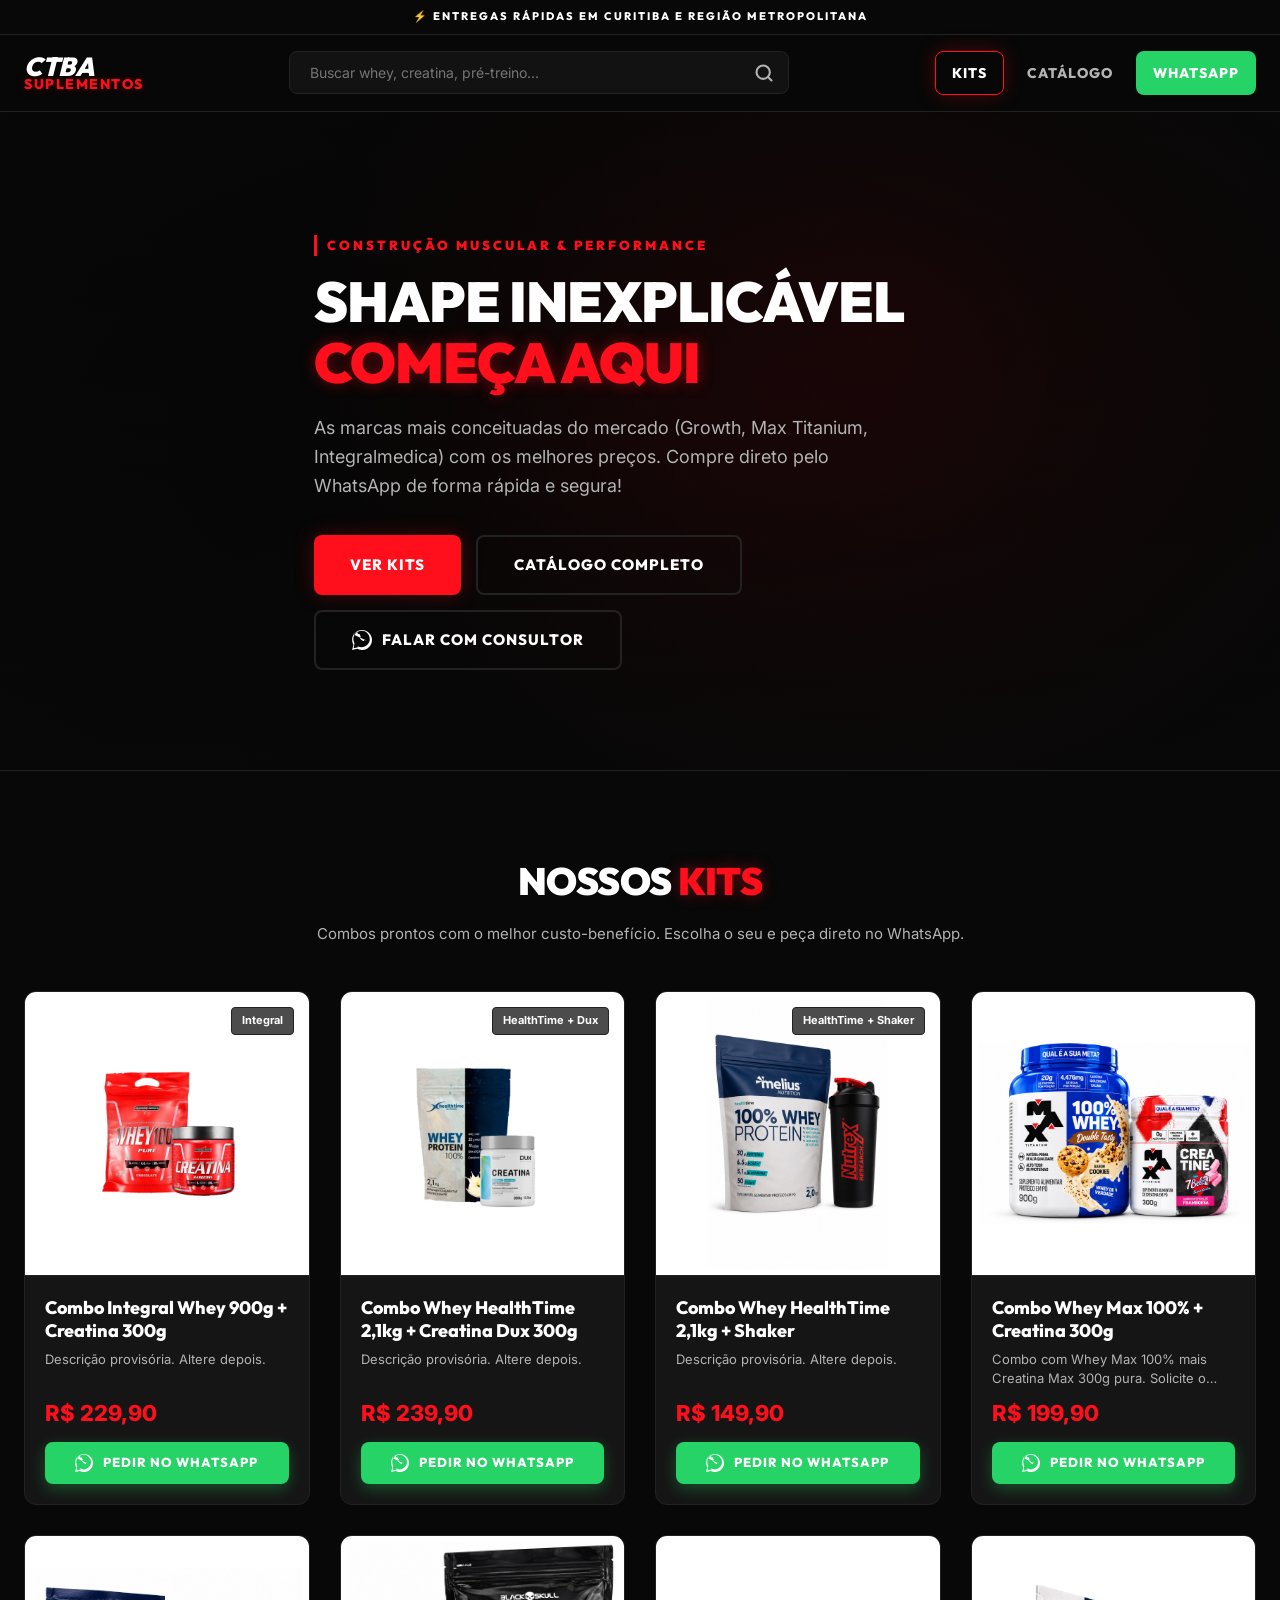
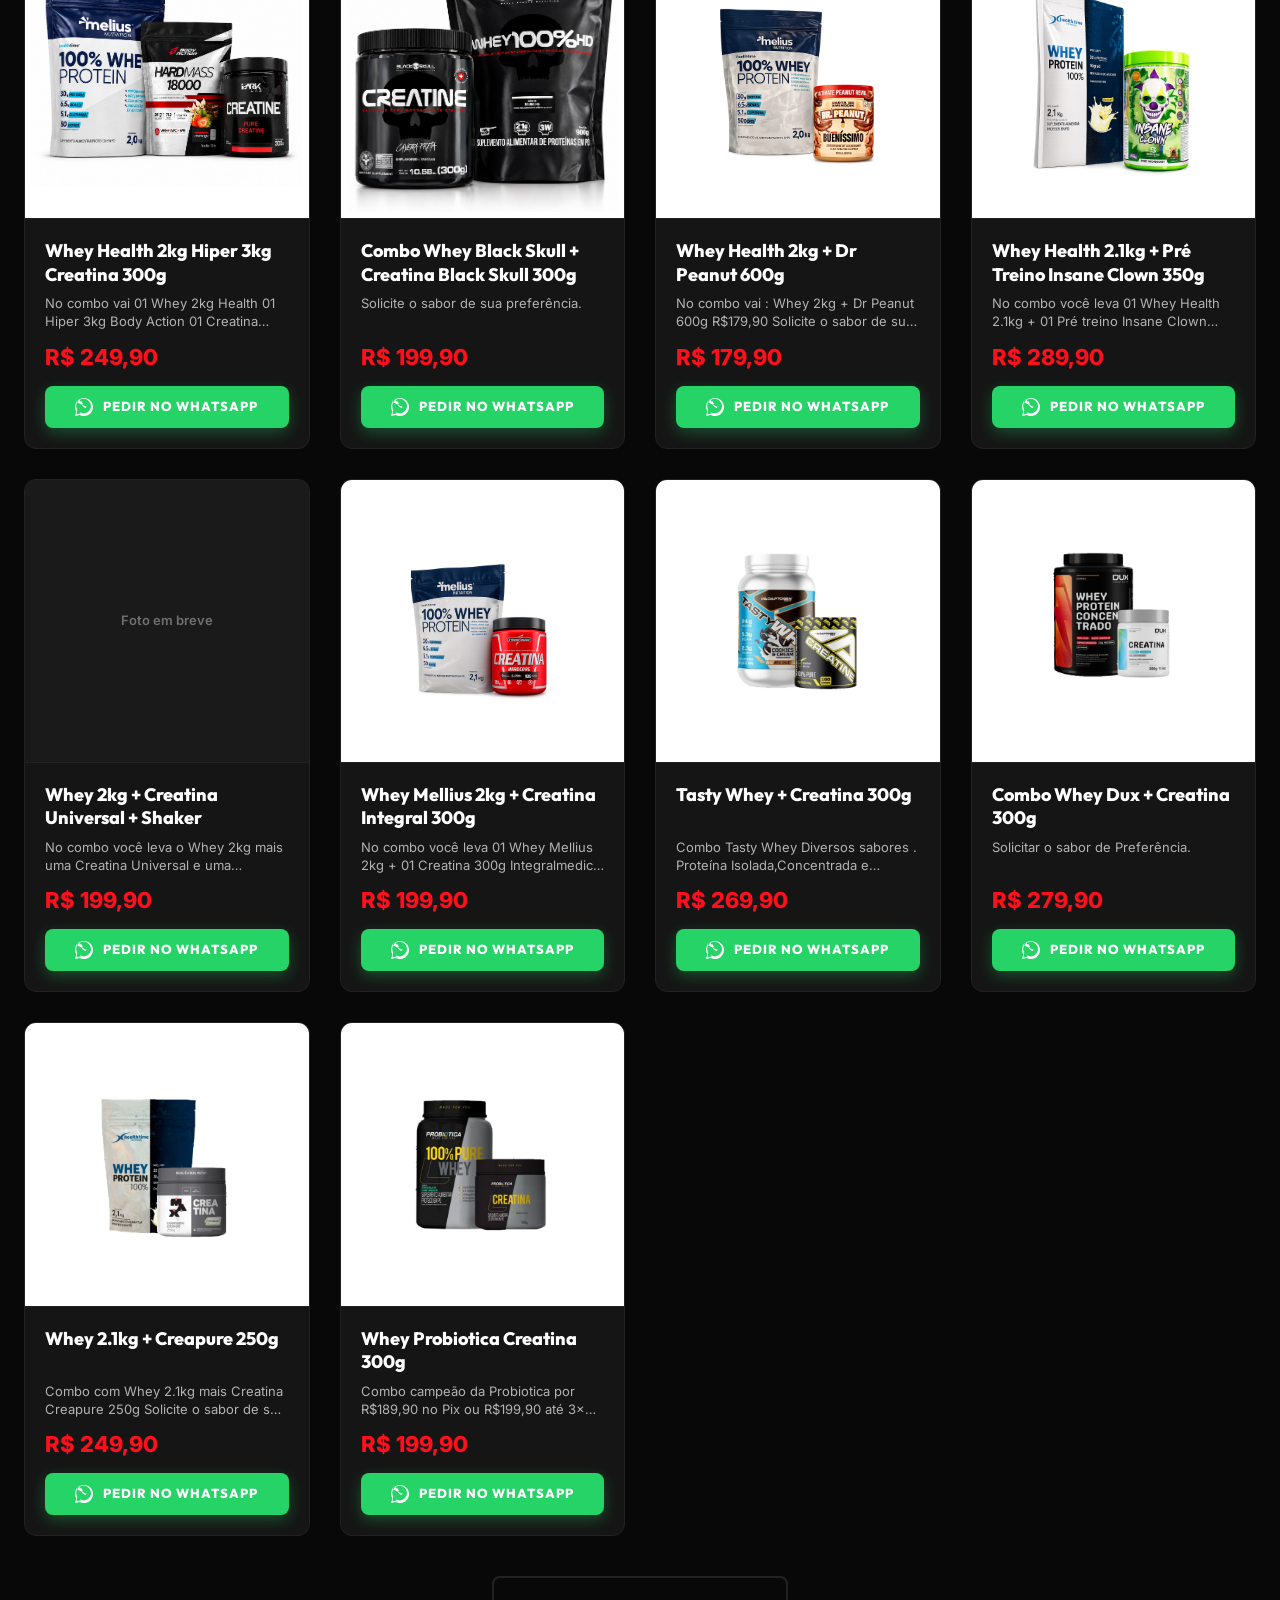
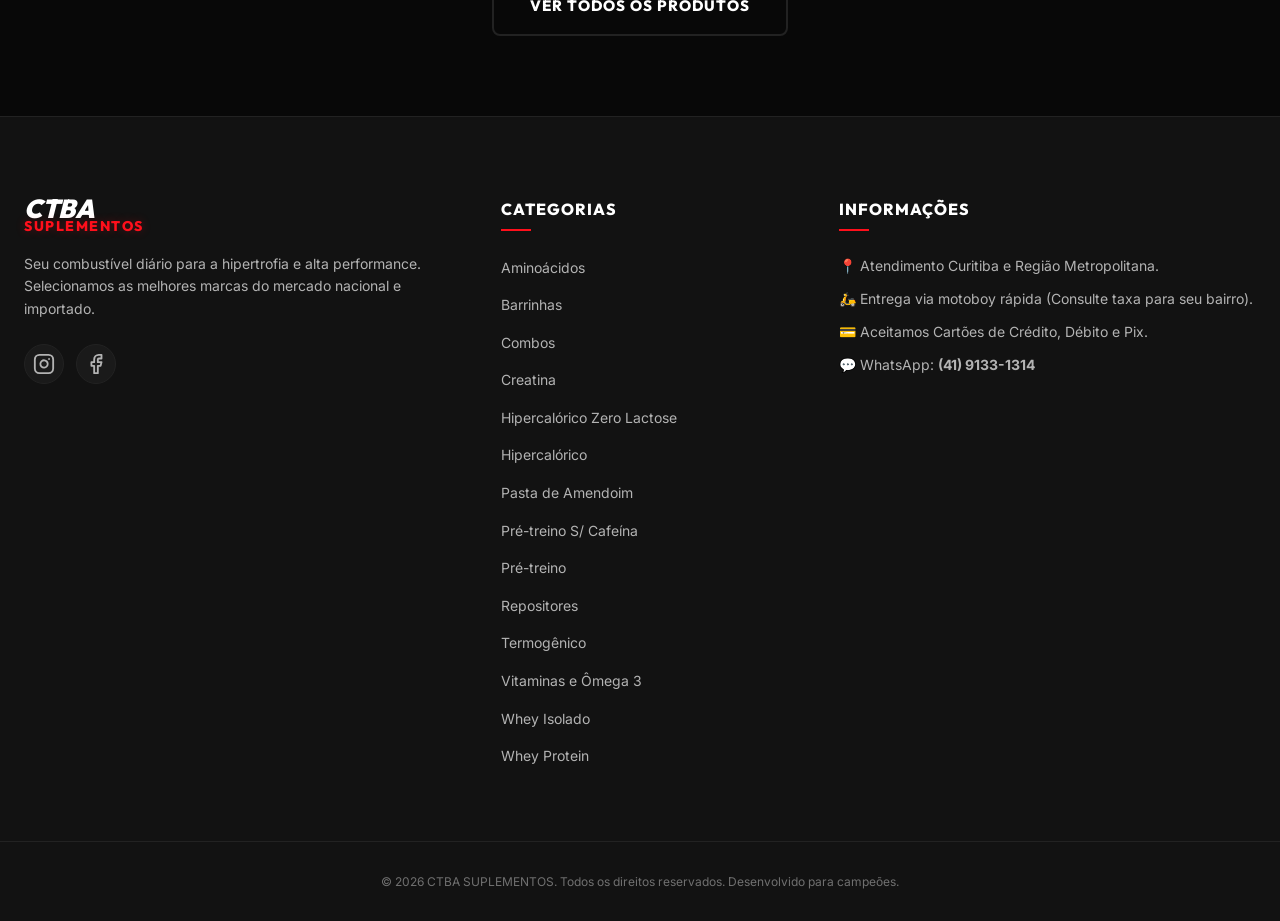
<file: index.html>
<!DOCTYPE html>
<!-- teste de deploy -->
<html lang="pt-BR">
<head>
    <meta charset="UTF-8">
    <meta name="viewport" content="width=device-width, initial-scale=1.0">
    <meta name="description" content="Ctbasuplementos - A melhor loja de suplementos de Curitiba e região. Encontre Growth, Max Titanium, Integralmedica e feche seu pedido direto no WhatsApp.">
    <title>Ctbasuplementos | Nutrição & Performance</title>
    <link rel="icon" type="image/jpeg" href="assets/favicon.jpg">
    <!-- Google Fonts: Outfit (heavy headlines) & Inter (clean reading) -->
    <link rel="preconnect" href="https://fonts.googleapis.com">
    <link rel="preconnect" href="https://fonts.gstatic.com" crossorigin>
    <link href="https://fonts.googleapis.com/css2?family=Inter:wght@300;400;500;600;700&family=Outfit:wght@600;800;900&display=swap" rel="stylesheet">
    <!-- Main Stylesheet -->
    <link rel="stylesheet" href="style.css">
</head>
<body data-page="home">
    <!-- Top Alert Bar -->
    <div class="top-bar">
        <span>⚡ ENTREGAS RÁPIDAS EM CURITIBA E REGIÃO METROPOLITANA</span>
    </div>

    <!-- Header Section -->
    <header class="main-header">
        <div class="header-container">
            <a href="index.html" class="logo" aria-label="CTBA Suplementos - página inicial">
                <span class="logo-ctba">CTBA</span>
                <span class="logo-sups">SUPLEMENTOS</span>
            </a>

            <div class="search-container desktop-only">
                <input type="text" id="search-input-desktop" placeholder="Buscar whey, creatina, pré-treino...">
                <button class="search-btn" aria-label="Pesquisar">
                    <svg viewBox="0 0 24 24" width="20" height="20" stroke="currentColor" stroke-width="2.5" fill="none" stroke-linecap="round" stroke-linejoin="round"><circle cx="11" cy="11" r="8"></circle><line x1="21" y1="21" x2="16.65" y2="16.65"></line></svg>
                </button>
            </div>

            <!-- Menu principal: barra no desktop, painel com hambúrguer no celular -->
            <nav id="main-nav" class="main-nav" aria-label="Menu principal">
                <a href="index.html" class="nav-link active" aria-current="page">Kits</a>
                <a href="catalogo.html" class="nav-link">Catálogo</a>
                <a href="https://wa.me/554191331314?text=Ol%C3%A1%2C+gostaria+de+tirar+d%C3%BAvidas+sobre+suplementos%21" target="_blank" rel="noopener" class="nav-link nav-whatsapp">WhatsApp</a>
            </nav>

            <button id="menu-toggle" class="menu-toggle" aria-label="Abrir menu" aria-expanded="false" aria-controls="main-nav">
                <span class="menu-bar"></span>
                <span class="menu-bar"></span>
                <span class="menu-bar"></span>
            </button>
        </div>
    </header>

    <!-- Mobile Search Bar (Sticky/Visible on Mobile) -->
    <div class="mobile-search-bar container mobile-only">
        <div class="search-container">
            <input type="text" id="search-input-mobile" placeholder="Buscar whey, creatina, pré-treino...">
            <button class="search-btn" aria-label="Pesquisar">
                <svg viewBox="0 0 24 24" width="20" height="20" stroke="currentColor" stroke-width="2.5" fill="none" stroke-linecap="round" stroke-linejoin="round"><circle cx="11" cy="11" r="8"></circle><line x1="21" y1="21" x2="16.65" y2="16.65"></line></svg>
            </button>
        </div>
    </div>

    <!-- Hero Banner Section -->
    <section class="hero-section">
        <div class="hero-overlay"></div>
        <div class="hero-content container">
            <span class="hero-tag">CONSTRUÇÃO MUSCULAR & PERFORMANCE</span>
            <h1 class="hero-title">SHAPE INEXPLICÁVEL<br><span class="highlight-text">COMEÇA AQUI</span></h1>
            <p class="hero-subtitle">As marcas mais conceituadas do mercado (Growth, Max Titanium, Integralmedica) com os melhores preços. Compre direto pelo WhatsApp de forma rápida e segura!</p>
            <div class="hero-buttons">
                <a href="#kits" class="btn btn-primary btn-lg">VER KITS</a>
                <a href="catalogo.html" class="btn btn-outline btn-lg">CATÁLOGO COMPLETO</a>
                <a href="https://wa.me/554191331314?text=Ol%C3%A1%2C+gostaria+de+tirar+d%C3%BAvidas+sobre+suplementos%21" target="_blank" class="btn btn-outline btn-lg">
                    <svg viewBox="0 0 24 24" width="20" height="20" fill="currentColor"><path d="M.057 24l1.687-6.163c-1.041-1.804-1.588-3.849-1.587-5.946C.06 5.348 5.397.01 12.008.01c3.202.001 6.212 1.246 8.477 3.514 2.266 2.268 3.507 5.28 3.505 8.484-.004 6.657-5.34 11.997-11.953 11.997-2.005-.001-3.973-.502-5.724-1.457L0 24zm6.59-4.846c1.6.95 3.188 1.449 4.825 1.451 5.436 0 9.86-4.37 9.864-9.799.002-2.63-1.023-5.101-2.885-6.965C16.59 2.01 14.12 1.01 11.5 1.012c-5.443 0-9.869 4.371-9.873 9.802-.001 1.777.476 3.51 1.38 5.061L1.96 22.04l6.27-1.626c-.523-.314.417.252-1.583-.92zm11.19-6.315c-.3-.15-1.77-.875-2.045-.975-.275-.1-.475-.15-.675.15-.2.3-.775.975-.95 1.175-.175.2-.35.225-.65.075-.3-.15-1.265-.467-2.41-1.485-.89-.795-1.49-1.77-1.665-2.07-.175-.3-.02-.46.13-.61.135-.133.3-.35.45-.525.15-.175.2-.3.3-.5.1-.2.05-.375-.025-.525-.075-.15-.675-1.625-.925-2.225-.244-.589-.491-.51-.675-.52-.175-.01-.375-.01-.575-.01-.2 0-.525.075-.8 0-.275-.3-.8-1.725-1.1-2.025s-.6-.225-.9-.075c-.3.15-1.77.875-2.045.975-.275.1-.475.15-.675.15-.2.3-.775.975-.95 1.175-.175.2-.35.225-.65.075z"/></svg>
                    FALAR COM CONSULTOR
                </a>
            </div>
        </div>
    </section>

    <!-- Kits (somente combos - categoria definida em STORE_CONFIG.homeCategory) -->
    <section id="kits" class="catalog-section container">
        <div class="section-header">
            <h2 class="section-title">NOSSOS <span class="highlight-text">KITS</span></h2>
            <p class="section-subtitle">Combos prontos com o melhor custo-benefício. Escolha o seu e peça direto no WhatsApp.</p>
        </div>

        <!-- Products Grid -->
        <div id="products-grid" class="products-grid">
            <div class="loading-products">Carregando produtos...</div>
        </div>

        <div class="load-more-container">
            <a href="catalogo.html" class="btn btn-outline btn-lg">VER TODOS OS PRODUTOS</a>
        </div>
    </section>

    <!-- Footer -->
    <footer class="main-footer">
        <div class="container footer-grid">
            <div class="footer-brand">
                <a href="index.html" class="logo">
                    <span class="logo-ctba">CTBA</span>
                    <span class="logo-sups">SUPLEMENTOS</span>
                </a>
                <p class="footer-desc">Seu combustível diário para a hipertrofia e alta performance. Selecionamos as melhores marcas do mercado nacional e importado.</p>
                <div class="social-links">
                    <a href="#" aria-label="Instagram">
                        <svg viewBox="0 0 24 24" width="22" height="22" stroke="currentColor" stroke-width="2" fill="none" stroke-linecap="round" stroke-linejoin="round"><rect x="2" y="2" width="20" height="20" rx="5" ry="5"></rect><path d="M16 11.37A4 4 0 1 1 12.63 8 4 4 0 0 1 16 11.37z"></path><line x1="17.5" y1="6.5" x2="17.51" y2="6.5"></line></svg>
                    </a>
                    <a href="#" aria-label="Facebook">
                        <svg viewBox="0 0 24 24" width="22" height="22" stroke="currentColor" stroke-width="2" fill="none" stroke-linecap="round" stroke-linejoin="round"><path d="M18 2h-3a5 5 0 0 0-5 5v3H7v4h3v8h4v-8h3l1-4h-4V7a1 1 0 0 1 1-1h3z"></path></svg>
                    </a>
                </div>
            </div>

            <div class="footer-links">
                <h4>Categorias</h4>
                <ul>
                    <li><a href="catalogo.html?categoria=aminoacidos" class="cat-link">Aminoácidos</a></li>
                    <li><a href="catalogo.html?categoria=barrinhas" class="cat-link">Barrinhas</a></li>
                    <li><a href="catalogo.html?categoria=combos" class="cat-link">Combos</a></li>
                    <li><a href="catalogo.html?categoria=creatina" class="cat-link">Creatina</a></li>
                    <li><a href="catalogo.html?categoria=hiper-sem-lac" class="cat-link">Hipercalórico Zero Lactose</a></li>
                    <li><a href="catalogo.html?categoria=hipercalorico" class="cat-link">Hipercalórico</a></li>
                    <li><a href="catalogo.html?categoria=pasta-de-amendoim" class="cat-link">Pasta de Amendoim</a></li>
                    <li><a href="catalogo.html?categoria=pre-sem-cafeina" class="cat-link">Pré-treino S/ Cafeína</a></li>
                    <li><a href="catalogo.html?categoria=pre-treino" class="cat-link">Pré-treino</a></li>
                    <li><a href="catalogo.html?categoria=repositores" class="cat-link">Repositores</a></li>
                    <li><a href="catalogo.html?categoria=termogenico" class="cat-link">Termogênico</a></li>
                    <li><a href="catalogo.html?categoria=vitaminas%20e%20omega%203" class="cat-link">Vitaminas e Ômega 3</a></li>
                    <li><a href="catalogo.html?categoria=whey-iso" class="cat-link">Whey Isolado</a></li>
                    <li><a href="catalogo.html?categoria=whey-protein" class="cat-link">Whey Protein</a></li>
                </ul>
            </div>

            <div class="footer-info">
                <h4>Informações</h4>
                <p>📍 Atendimento Curitiba e Região Metropolitana.</p>
                <p>🛵 Entrega via motoboy rápida (Consulte taxa para seu bairro).</p>
                <p>💳 Aceitamos Cartões de Crédito, Débito e Pix.</p>
                <p>💬 WhatsApp: <strong>(41) 9133-1314</strong></p>
            </div>
        </div>
        <div class="footer-bottom">
            <p>&copy; 2026 CTBA SUPLEMENTOS. Todos os direitos reservados. Desenvolvido para campeões.</p>
        </div>
    </footer>

    <!-- Scripts -->
    <script src="produtos.js"></script>
    <script src="app.js"></script>
</body>
</html>
</file>
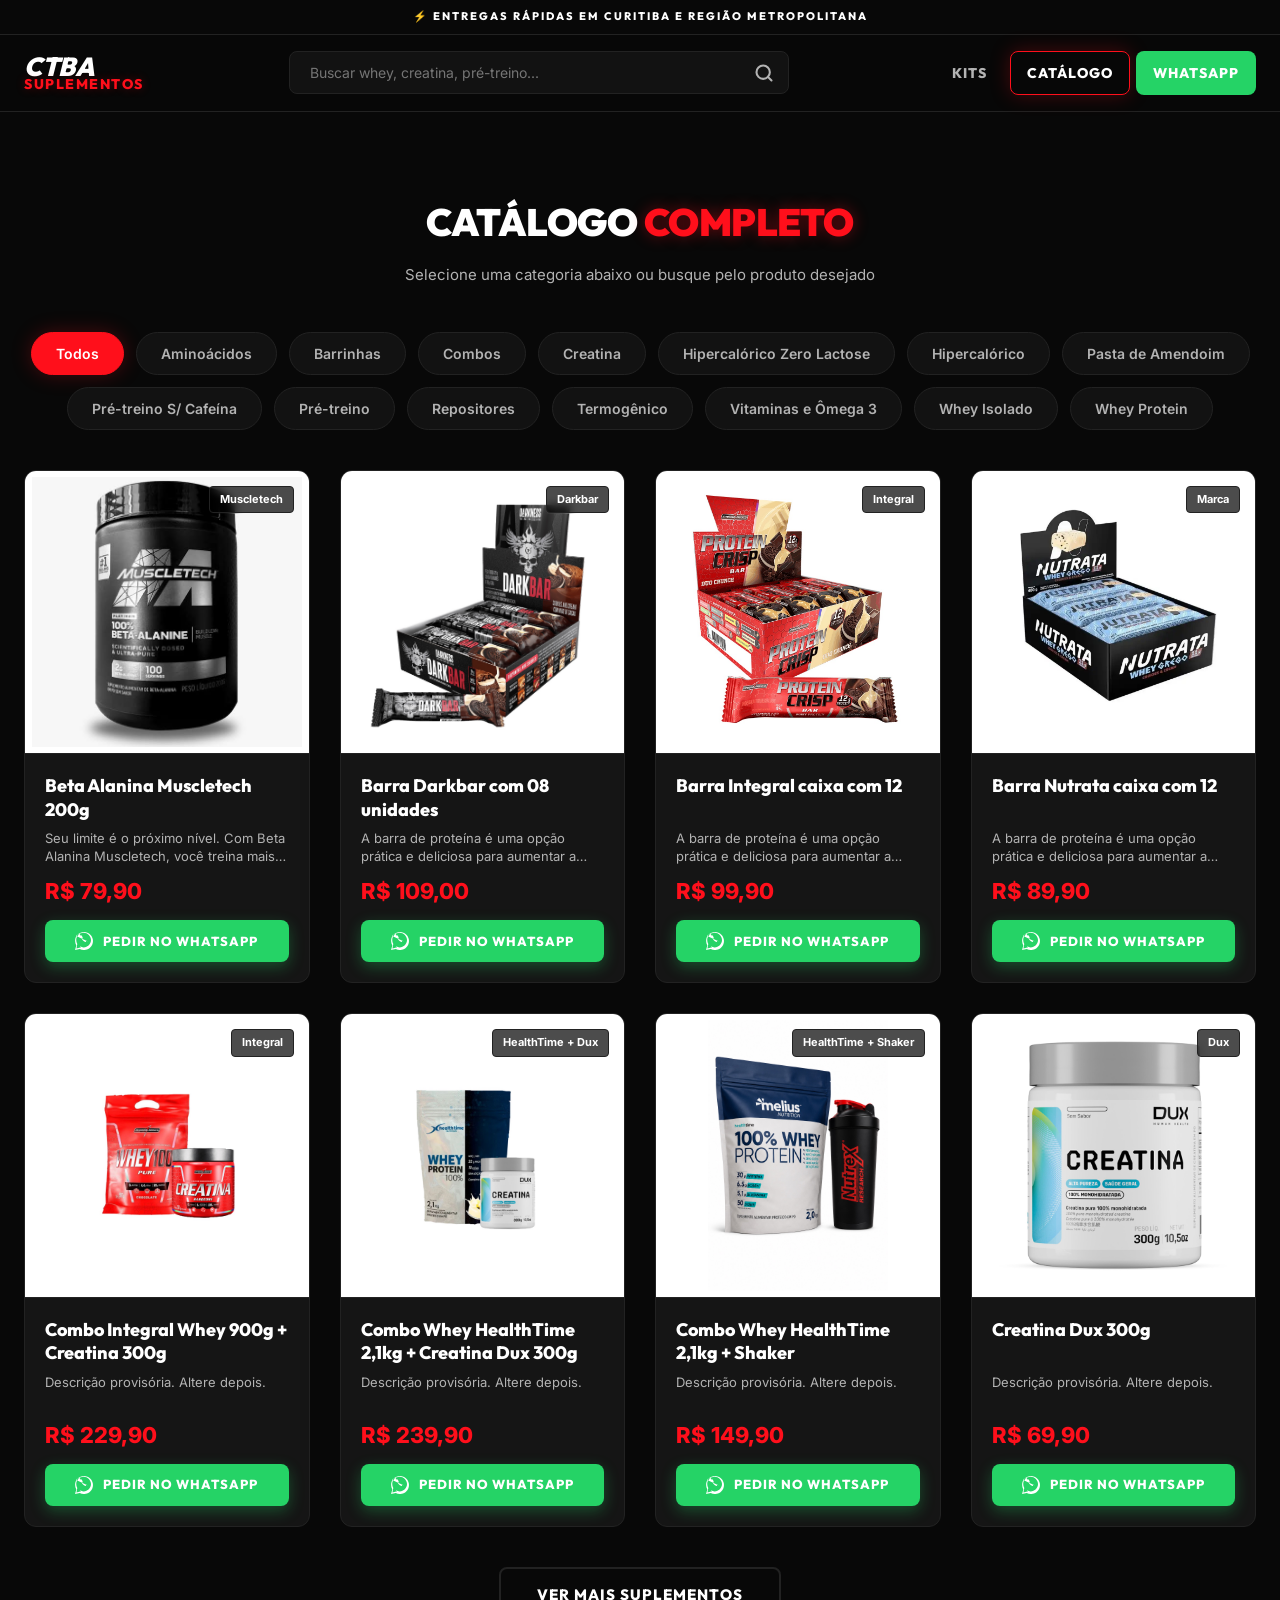
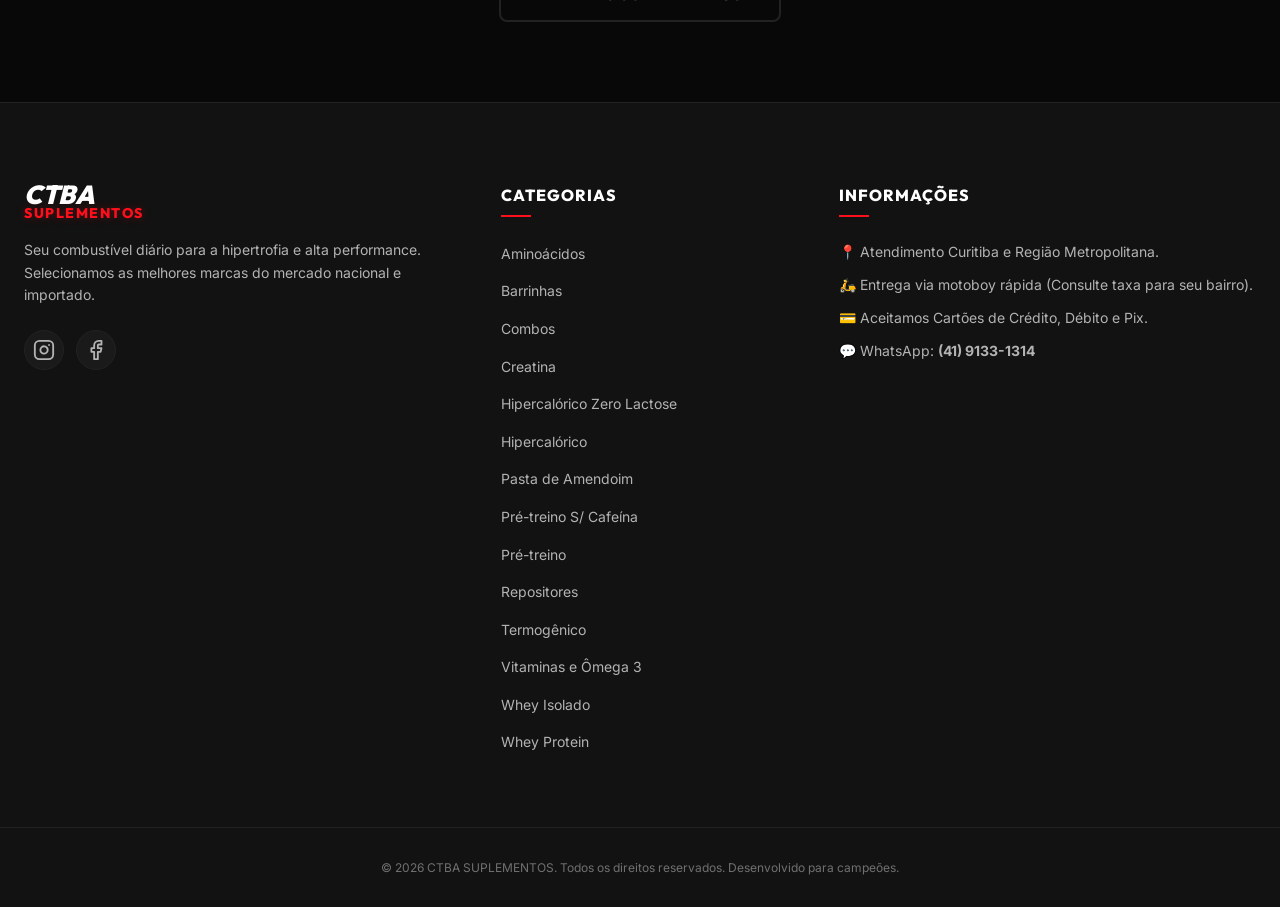
<file: catalogo.html>
<!DOCTYPE html>
<!-- teste de deploy -->
<html lang="pt-BR">
<head>
    <meta charset="UTF-8">
    <meta name="viewport" content="width=device-width, initial-scale=1.0">
    <meta name="description" content="Catálogo completo da Ctbasuplementos: whey, creatina, pré-treino, hipercalóricos, combos e mais. Escolha a categoria e peça direto no WhatsApp.">
    <title>Catálogo | Ctbasuplementos</title>
    <link rel="icon" type="image/jpeg" href="assets/favicon.jpg">
    <!-- Google Fonts: Outfit (heavy headlines) & Inter (clean reading) -->
    <link rel="preconnect" href="https://fonts.googleapis.com">
    <link rel="preconnect" href="https://fonts.gstatic.com" crossorigin>
    <link href="https://fonts.googleapis.com/css2?family=Inter:wght@300;400;500;600;700&family=Outfit:wght@600;800;900&display=swap" rel="stylesheet">
    <!-- Main Stylesheet -->
    <link rel="stylesheet" href="style.css">
</head>
<body data-page="catalogo">
    <!-- Top Alert Bar -->
    <div class="top-bar">
        <span>⚡ ENTREGAS RÁPIDAS EM CURITIBA E REGIÃO METROPOLITANA</span>
    </div>

    <!-- Header Section -->
    <header class="main-header">
        <div class="header-container">
            <a href="index.html" class="logo" aria-label="CTBA Suplementos - página inicial">
                <span class="logo-ctba">CTBA</span>
                <span class="logo-sups">SUPLEMENTOS</span>
            </a>

            <div class="search-container desktop-only">
                <input type="text" id="search-input-desktop" placeholder="Buscar whey, creatina, pré-treino...">
                <button class="search-btn" aria-label="Pesquisar">
                    <svg viewBox="0 0 24 24" width="20" height="20" stroke="currentColor" stroke-width="2.5" fill="none" stroke-linecap="round" stroke-linejoin="round"><circle cx="11" cy="11" r="8"></circle><line x1="21" y1="21" x2="16.65" y2="16.65"></line></svg>
                </button>
            </div>

            <!-- Menu principal: barra no desktop, painel com hambúrguer no celular -->
            <nav id="main-nav" class="main-nav" aria-label="Menu principal">
                <a href="index.html" class="nav-link">Kits</a>
                <a href="catalogo.html" class="nav-link active" aria-current="page">Catálogo</a>
                <a href="https://wa.me/554191331314?text=Ol%C3%A1%2C+gostaria+de+tirar+d%C3%BAvidas+sobre+suplementos%21" target="_blank" rel="noopener" class="nav-link nav-whatsapp">WhatsApp</a>
            </nav>

            <button id="menu-toggle" class="menu-toggle" aria-label="Abrir menu" aria-expanded="false" aria-controls="main-nav">
                <span class="menu-bar"></span>
                <span class="menu-bar"></span>
                <span class="menu-bar"></span>
            </button>
        </div>
    </header>

    <!-- Mobile Search Bar (Sticky/Visible on Mobile) -->
    <div class="mobile-search-bar container mobile-only">
        <div class="search-container">
            <input type="text" id="search-input-mobile" placeholder="Buscar whey, creatina, pré-treino...">
            <button class="search-btn" aria-label="Pesquisar">
                <svg viewBox="0 0 24 24" width="20" height="20" stroke="currentColor" stroke-width="2.5" fill="none" stroke-linecap="round" stroke-linejoin="round"><circle cx="11" cy="11" r="8"></circle><line x1="21" y1="21" x2="16.65" y2="16.65"></line></svg>
            </button>
        </div>
    </div>

    <!-- Catálogo completo com filtro por categoria -->
    <section id="catalogo" class="catalog-section container">
        <div class="section-header">
            <h1 class="section-title">CATÁLOGO <span class="highlight-text">COMPLETO</span></h1>
            <p class="section-subtitle">Selecione uma categoria abaixo ou busque pelo produto desejado</p>
        </div>

        <!-- Filtros por categoria (gerados a partir de CATEGORIES em produtos.js) -->
        <div id="category-filters" class="category-filters" role="group" aria-label="Filtrar por categoria"></div>

        <!-- Active Filters Indicator / Search Status -->
        <div id="search-status" class="search-status hidden">
            <span>Resultados para "<strong id="search-query-display"></strong>"</span>
            <button id="clear-search-btn">Limpar Filtro</button>
        </div>

        <!-- Products Grid -->
        <div id="products-grid" class="products-grid">
            <div class="loading-products">Carregando produtos...</div>
        </div>

        <div id="load-more-container" class="load-more-container hidden">
            <button id="load-more-btn" class="btn btn-outline btn-lg fade-in">Ver mais suplementos</button>
        </div>
    </section>

    <!-- Footer -->
    <footer class="main-footer">
        <div class="container footer-grid">
            <div class="footer-brand">
                <a href="index.html" class="logo">
                    <span class="logo-ctba">CTBA</span>
                    <span class="logo-sups">SUPLEMENTOS</span>
                </a>
                <p class="footer-desc">Seu combustível diário para a hipertrofia e alta performance. Selecionamos as melhores marcas do mercado nacional e importado.</p>
                <div class="social-links">
                    <a href="#" aria-label="Instagram">
                        <svg viewBox="0 0 24 24" width="22" height="22" stroke="currentColor" stroke-width="2" fill="none" stroke-linecap="round" stroke-linejoin="round"><rect x="2" y="2" width="20" height="20" rx="5" ry="5"></rect><path d="M16 11.37A4 4 0 1 1 12.63 8 4 4 0 0 1 16 11.37z"></path><line x1="17.5" y1="6.5" x2="17.51" y2="6.5"></line></svg>
                    </a>
                    <a href="#" aria-label="Facebook">
                        <svg viewBox="0 0 24 24" width="22" height="22" stroke="currentColor" stroke-width="2" fill="none" stroke-linecap="round" stroke-linejoin="round"><path d="M18 2h-3a5 5 0 0 0-5 5v3H7v4h3v8h4v-8h3l1-4h-4V7a1 1 0 0 1 1-1h3z"></path></svg>
                    </a>
                </div>
            </div>

            <div class="footer-links">
                <h4>Categorias</h4>
                <ul>
                    <li><a href="catalogo.html?categoria=aminoacidos" class="cat-link">Aminoácidos</a></li>
                    <li><a href="catalogo.html?categoria=barrinhas" class="cat-link">Barrinhas</a></li>
                    <li><a href="catalogo.html?categoria=combos" class="cat-link">Combos</a></li>
                    <li><a href="catalogo.html?categoria=creatina" class="cat-link">Creatina</a></li>
                    <li><a href="catalogo.html?categoria=hiper-sem-lac" class="cat-link">Hipercalórico Zero Lactose</a></li>
                    <li><a href="catalogo.html?categoria=hipercalorico" class="cat-link">Hipercalórico</a></li>
                    <li><a href="catalogo.html?categoria=pasta-de-amendoim" class="cat-link">Pasta de Amendoim</a></li>
                    <li><a href="catalogo.html?categoria=pre-sem-cafeina" class="cat-link">Pré-treino S/ Cafeína</a></li>
                    <li><a href="catalogo.html?categoria=pre-treino" class="cat-link">Pré-treino</a></li>
                    <li><a href="catalogo.html?categoria=repositores" class="cat-link">Repositores</a></li>
                    <li><a href="catalogo.html?categoria=termogenico" class="cat-link">Termogênico</a></li>
                    <li><a href="catalogo.html?categoria=vitaminas%20e%20omega%203" class="cat-link">Vitaminas e Ômega 3</a></li>
                    <li><a href="catalogo.html?categoria=whey-iso" class="cat-link">Whey Isolado</a></li>
                    <li><a href="catalogo.html?categoria=whey-protein" class="cat-link">Whey Protein</a></li>
                </ul>
            </div>

            <div class="footer-info">
                <h4>Informações</h4>
                <p>📍 Atendimento Curitiba e Região Metropolitana.</p>
                <p>🛵 Entrega via motoboy rápida (Consulte taxa para seu bairro).</p>
                <p>💳 Aceitamos Cartões de Crédito, Débito e Pix.</p>
                <p>💬 WhatsApp: <strong>(41) 9133-1314</strong></p>
            </div>
        </div>
        <div class="footer-bottom">
            <p>&copy; 2026 CTBA SUPLEMENTOS. Todos os direitos reservados. Desenvolvido para campeões.</p>
        </div>
    </footer>

    <!-- Scripts -->
    <script src="produtos.js"></script>
    <script src="app.js"></script>
</body>
</html>
</file>
<file: style.css>
/* ==========================================================================
   CTBA SUPLEMENTOS - Design System (Dark + Hardcore Red Theme)
   ========================================================================== */

:root {
    /* Color Palette */
    --bg-primary: #080808;
    --bg-secondary: #121212;
    --bg-tertiary: #1a1a1a;
    --bg-card: #151515;
    
    --accent-red: #ff0f1b;
    --accent-red-hover: #d1000b;
    --accent-red-rgb: 255, 15, 27;
    --accent-green: #25d366; /* WhatsApp Green */
    --accent-green-hover: #128c7e;
    
    --text-primary: #ffffff;
    --text-secondary: #b3b3b3;
    --text-muted: #707070;
    
    --border-color: #222222;
    --border-glow: rgba(255, 15, 27, 0.2);
    --border-glow-hover: rgba(255, 15, 27, 0.6);
    
    /* Typography */
    --font-headings: 'Outfit', 'Segoe UI Black', 'Impact', 'Arial Black', sans-serif;
    --font-body: 'Inter', 'Segoe UI', -apple-system, sans-serif;
    
    /* Transitions & Shadows */
    --transition-fast: 0.2s cubic-bezier(0.4, 0, 0.2, 1);
    --transition-smooth: 0.3s cubic-bezier(0.4, 0, 0.2, 1);
    --shadow-main: 0 10px 30px rgba(0, 0, 0, 0.7);
    --shadow-glow: 0 0 20px rgba(255, 15, 27, 0.25);
    --shadow-glow-strong: 0 0 35px rgba(255, 15, 27, 0.55);
}

/* ==========================================================================
   Base & Reset
   ========================================================================== */
* {
    margin: 0;
    padding: 0;
    box-sizing: border-box;
    scroll-behavior: smooth;
}

body {
    background-color: var(--bg-primary);
    color: var(--text-primary);
    font-family: var(--font-body);
    line-height: 1.6;
    overflow-x: hidden;
}

a {
    color: inherit;
    text-decoration: none;
    transition: var(--transition-fast);
}

button, input {
    font-family: inherit;
}

button {
    cursor: pointer;
    border: none;
    background: none;
    transition: var(--transition-fast);
}

.container {
    width: 100%;
    max-width: 1280px;
    margin: 0 auto;
    padding: 0 24px;
}

.highlight-text {
    color: var(--accent-red);
    text-shadow: 0 0 15px rgba(255, 15, 27, 0.4);
}

.hidden {
    display: none !important;
}

/* Scrollbar customization */
::-webkit-scrollbar {
    width: 8px;
}
::-webkit-scrollbar-track {
    background: var(--bg-primary);
}
::-webkit-scrollbar-thumb {
    background: var(--bg-tertiary);
    border-radius: 4px;
    border: 2px solid var(--bg-primary);
}
::-webkit-scrollbar-thumb:hover {
    background: var(--accent-red);
}

/* ==========================================================================
   Helper Utilities
   ========================================================================== */
.desktop-only {
    display: flex;
}
.mobile-only {
    display: none;
}

@media (max-width: 768px) {
    .desktop-only {
        display: none !important;
    }
    .mobile-only {
        display: block !important;
    }
}

/* ==========================================================================
   Top Alert Bar
   ========================================================================== */
.top-bar {
    background-color: var(--bg-primary);
    color: #fff;
    font-family: var(--font-headings);
    font-size: 11px;
    font-weight: 800;
    letter-spacing: 2px;
    text-align: center;
    padding: 8px 12px;
    border-bottom: 1px solid var(--border-color);
    display: flex;
    justify-content: center;
    align-items: center;
    gap: 10px;
}
.top-bar span {
    animation: pulseGlow 2s infinite alternate;
}

@keyframes pulseGlow {
    0% { opacity: 0.8; }
    100% { opacity: 1; text-shadow: 0 0 8px rgba(255, 15, 27, 0.5); }
}

/* ==========================================================================
   Header Section
   ========================================================================== */
.main-header {
    background-color: rgba(8, 8, 8, 0.9);
    backdrop-filter: blur(12px);
    border-bottom: 1px solid var(--border-color);
    position: sticky;
    top: 0;
    z-index: 100;
    transition: var(--transition-fast);
}

.header-container {
    max-width: 1280px;
    margin: 0 auto;
    padding: 16px 24px;
    display: flex;
    justify-content: space-between;
    align-items: center;
    gap: 20px;
}

/* Logo Design */
.logo {
    display: flex;
    flex-direction: column;
    line-height: 0.9;
    font-family: var(--font-headings);
}
.logo-ctba {
    font-size: 26px;
    font-weight: 900;
    font-style: italic;
    color: var(--text-primary);
    letter-spacing: -0.5px;
}
.logo-sups {
    font-size: 14px;
    font-weight: 800;
    color: var(--accent-red);
    letter-spacing: 1.5px;
    text-shadow: 0 0 10px rgba(255, 15, 27, 0.3);
}

/* Search Containers */
.search-container {
    position: relative;
    flex: 1;
    max-width: 500px;
    display: flex;
    align-items: center;
}

.search-container input {
    width: 100%;
    background-color: var(--bg-secondary);
    border: 1px solid var(--border-color);
    color: var(--text-primary);
    padding: 12px 50px 12px 20px;
    border-radius: 8px;
    font-size: 14px;
    outline: none;
    transition: var(--transition-fast);
}

.search-container input:focus {
    border-color: var(--accent-red);
    box-shadow: 0 0 15px rgba(255, 15, 27, 0.15);
}

.search-btn {
    position: absolute;
    right: 15px;
    color: var(--text-secondary);
    display: flex;
    align-items: center;
    justify-content: center;
}

.search-container input:focus + .search-btn {
    color: var(--accent-red);
}

/* Header Actions */
.cart-btn {
    background-color: var(--bg-secondary);
    border: 1px solid var(--border-color);
    color: var(--text-primary);
    padding: 10px 16px;
    border-radius: 8px;
    display: flex;
    align-items: center;
    gap: 12px;
    position: relative;
}

.cart-btn:hover {
    border-color: var(--accent-red);
    box-shadow: var(--shadow-glow);
}

.cart-icon-wrapper {
    position: relative;
    display: inline-flex;
}

.cart-badge {
    background-color: var(--accent-red);
    color: #fff;
    font-family: var(--font-headings);
    font-size: 10px;
    font-weight: 900;
    min-width: 18px;
    height: 18px;
    padding: 0 4px;
    border-radius: 50%;
    display: flex;
    justify-content: center;
    align-items: center;
    position: absolute;
    top: -8px;
    right: -10px;
    border: 2px solid var(--bg-secondary);
    animation: badgePop 0.3s cubic-bezier(0.175, 0.885, 0.32, 1.275);
}

.cart-label {
    font-size: 14px;
    font-weight: 700;
    letter-spacing: 0.5px;
}

@keyframes badgePop {
    0% { transform: scale(0); }
    100% { transform: scale(1); }
}

/* Mobile Search Bar */
.mobile-search-bar {
    padding: 12px 24px;
    border-bottom: 1px solid var(--border-color);
}
.mobile-search-bar .search-container {
    max-width: 100%;
}

/* ==========================================================================
   Hero Section
   ========================================================================== */
.hero-section {
    position: relative;
    padding: 120px 0 100px 0;
    background: radial-gradient(circle at 70% 30%, rgba(255, 15, 27, 0.15) 0%, rgba(8, 8, 8, 0) 60%),
                linear-gradient(rgba(0,0,0,0.6), rgba(8, 8, 8, 1)),
                url('https://images.unsplash.com/photo-1517838277536-f5f99be501cd?q=80&w=1920&auto=format&fit=crop');
    background-size: cover;
    background-position: center;
    border-bottom: 1px solid var(--border-color);
    display: flex;
    align-items: center;
    overflow: hidden;
}

.hero-overlay {
    position: absolute;
    top: 0;
    left: 0;
    width: 100%;
    height: 100%;
    background: radial-gradient(ellipse at center, rgba(0, 0, 0, 0.2) 0%, rgba(8, 8, 8, 0.95) 100%);
    pointer-events: none;
}

.hero-content {
    position: relative;
    z-index: 2;
    max-width: 700px;
}

.hero-tag {
    color: var(--accent-red);
    font-family: var(--font-headings);
    font-weight: 900;
    letter-spacing: 3px;
    font-size: 13px;
    text-transform: uppercase;
    display: inline-block;
    margin-bottom: 15px;
    border-left: 3px solid var(--accent-red);
    padding-left: 10px;
}

.hero-title {
    font-family: var(--font-headings);
    font-size: 56px;
    font-weight: 900;
    line-height: 1.1;
    letter-spacing: -1px;
    margin-bottom: 20px;
}

.hero-subtitle {
    font-size: 18px;
    color: var(--text-secondary);
    margin-bottom: 35px;
    max-width: 600px;
}

.hero-buttons {
    display: flex;
    flex-wrap: wrap;
    gap: 15px;
}

/* ==========================================================================
   Buttons
   ========================================================================== */
.btn {
    display: inline-flex;
    align-items: center;
    justify-content: center;
    font-family: var(--font-headings);
    font-weight: 800;
    letter-spacing: 1px;
    border-radius: 8px;
    transition: var(--transition-smooth);
    padding: 12px 28px;
    font-size: 14px;
    text-transform: uppercase;
    gap: 10px;
}

.btn-lg {
    padding: 16px 36px;
    font-size: 15px;
}

.btn-sm {
    padding: 8px 18px;
    font-size: 12px;
}

.btn-primary {
    background-color: var(--accent-red);
    color: #fff;
    box-shadow: var(--shadow-glow);
}

.btn-primary:hover {
    background-color: var(--accent-red-hover);
    box-shadow: var(--shadow-glow-strong);
    transform: translateY(-2px);
}

.btn-outline {
    background-color: transparent;
    color: var(--text-primary);
    border: 2px solid var(--border-color);
}

.btn-outline:hover {
    border-color: var(--text-primary);
    transform: translateY(-2px);
}

.btn-success {
    background-color: var(--accent-green);
    color: #fff;
    box-shadow: 0 5px 15px rgba(37, 211, 102, 0.3);
}

.btn-success:hover {
    background-color: var(--accent-green-hover);
    box-shadow: 0 5px 25px rgba(37, 211, 102, 0.5);
    transform: translateY(-2px);
}

.btn-block {
    width: 100%;
}

.btn:disabled {
    background-color: var(--bg-tertiary) !important;
    color: var(--text-muted) !important;
    cursor: not-allowed;
    transform: none !important;
    box-shadow: none !important;
    border-color: var(--border-color) !important;
}

/* ==========================================================================
   Catalog & Filters Section
   ========================================================================== */
.catalog-section {
    padding: 80px 24px;
}

.section-header {
    text-align: center;
    margin-bottom: 45px;
}

.section-title {
    font-family: var(--font-headings);
    font-size: 38px;
    font-weight: 900;
    letter-spacing: -0.5px;
    margin-bottom: 10px;
}

.section-subtitle {
    color: var(--text-secondary);
    font-size: 15px;
}

/* Filters List */
.category-filters {
    display: flex;
    justify-content: center;
    flex-wrap: wrap;
    gap: 12px;
    margin-bottom: 40px;
}

.filter-btn {
    background-color: var(--bg-secondary);
    color: var(--text-secondary);
    border: 1px solid var(--border-color);
    padding: 12px 24px;
    border-radius: 30px;
    font-size: 14px;
    font-weight: 600;
    display: flex;
    align-items: center;
    gap: 10px;
    transition: var(--transition-fast);
}

.filter-btn:hover {
    color: var(--text-primary);
    border-color: var(--text-secondary);
    background-color: var(--bg-tertiary);
}

.filter-btn.active {
    background-color: var(--accent-red);
    color: #fff;
    border-color: var(--accent-red);
    box-shadow: var(--shadow-glow);
}

/* Active Search Status Indicator */
.search-status {
    display: flex;
    justify-content: space-between;
    align-items: center;
    background-color: var(--bg-secondary);
    border: 1px solid var(--border-color);
    padding: 12px 20px;
    border-radius: 8px;
    margin-bottom: 30px;
    font-size: 14px;
}
.search-status button {
    color: var(--accent-red);
    font-weight: 700;
}
.search-status button:hover {
    text-decoration: underline;
}

/* ==========================================================================
   Products Grid & Cards
   ========================================================================== */
.products-grid {
    display: grid;
    grid-template-columns: repeat(auto-fill, minmax(280px, 1fr));
    gap: 30px;
    min-height: 300px;
}

.loading-products {
    grid-column: 1 / -1;
    text-align: center;
    padding: 60px 0;
    color: var(--text-secondary);
    font-size: 16px;
    display: flex;
    flex-direction: column;
    align-items: center;
    gap: 15px;
}

/* Load More */
.load-more-container {
    display: flex;
    justify-content: center;
    margin-top: 40px;
}

.fade-in {
    animation: fadeIn 0.8s ease-in-out;
}

@keyframes fadeIn {
    from { opacity: 0; transform: translateY(10px); }
    to { opacity: 1; transform: translateY(0); }
}

/* Card Design */
.product-card {
    background-color: var(--bg-card);
    border: 1px solid var(--border-color);
    border-radius: 12px;
    overflow: hidden;
    display: flex;
    flex-direction: column;
    transition: var(--transition-smooth);
    position: relative;
}

.product-card:hover {
    transform: translateY(-8px);
    border-color: var(--accent-red);
    box-shadow: var(--shadow-glow);
}

.product-badge {
    position: absolute;
    top: 15px;
    left: 15px;
    background-color: var(--accent-red);
    color: #fff;
    font-family: var(--font-headings);
    font-size: 11px;
    font-weight: 900;
    letter-spacing: 1px;
    padding: 4px 10px;
    border-radius: 4px;
    z-index: 10;
}

.product-brand {
    position: absolute;
    top: 15px;
    right: 15px;
    background-color: rgba(0, 0, 0, 0.7);
    backdrop-filter: blur(4px);
    border: 1px solid var(--border-color);
    color: var(--text-primary);
    font-size: 11px;
    font-weight: 700;
    padding: 4px 10px;
    border-radius: 4px;
    z-index: 10;
}

/* Card Image Area */
.product-image-container {
    width: 100%;
    aspect-ratio: 1;
    overflow: hidden;
    position: relative;
    background-color: #0b0b0b;
    border-bottom: 1px solid var(--border-color);
}

.product-image-container img {
    width: 100%;
    height: 100%;
    object-fit: cover;
    transition: transform 0.5s cubic-bezier(0.4, 0, 0.2, 1);
}

.product-card:hover .product-image-container img {
    transform: scale(1.06);
}

/* Card Body Content */
.product-details {
    padding: 20px;
    display: flex;
    flex-direction: column;
    flex: 1;
}

.product-title {
    font-family: var(--font-headings);
    font-size: 18px;
    font-weight: 800;
    line-height: 1.3;
    margin-bottom: 8px;
    color: var(--text-primary);
    display: -webkit-box;
    -webkit-line-clamp: 2;
    line-clamp: 2;
    -webkit-box-orient: vertical;
    overflow: hidden;
    height: 46px; /* consistent title sizing */
}

.product-description {
    font-size: 13px;
    color: var(--text-secondary);
    margin-bottom: 15px;
    line-height: 1.4;
    display: -webkit-box;
    -webkit-line-clamp: 2;
    line-clamp: 2;
    -webkit-box-orient: vertical;
    overflow: hidden;
    height: 36px;
}

/* Prices */
.product-price-box {
    margin-top: auto;
    margin-bottom: 18px;
    display: flex;
    flex-direction: column;
}

.old-price {
    font-size: 13px;
    color: var(--text-muted);
    text-decoration: line-through;
    margin-bottom: 2px;
}

.current-price {
    font-size: 22px;
    font-weight: 800;
    color: var(--accent-red);
    line-height: 1;
}

.pix-note {
    font-size: 11px;
    color: var(--text-secondary);
    margin-top: 4px;
}

/* Card CTA Buttons */
.product-actions {
    display: grid;
    grid-template-columns: 1fr auto;
    gap: 8px;
}

.product-actions .btn-primary {
    font-size: 12px;
    padding: 10px 14px;
}

.product-actions .btn-add-cart {
    background-color: var(--bg-tertiary);
    border: 1px solid var(--border-color);
    color: var(--text-primary);
    width: 42px;
    height: 42px;
    border-radius: 8px;
    display: flex;
    justify-content: center;
    align-items: center;
}

.product-actions .btn-add-cart:hover {
    border-color: var(--accent-red);
    color: var(--accent-red);
    background-color: rgba(255, 15, 27, 0.05);
}

/* ==========================================================================
   Virtual Cart Drawer
   ========================================================================== */
.cart-drawer {
    position: fixed;
    top: 0;
    right: 0;
    width: 100%;
    height: 100%;
    z-index: 1000;
    visibility: hidden;
    transition: visibility var(--transition-smooth);
}

.cart-drawer.active {
    visibility: visible;
}

.cart-overlay {
    position: absolute;
    top: 0;
    left: 0;
    width: 100%;
    height: 100%;
    background-color: rgba(0, 0, 0, 0.75);
    backdrop-filter: blur(6px);
    opacity: 0;
    transition: opacity var(--transition-smooth);
}

.cart-drawer.active .cart-overlay {
    opacity: 1;
}

.cart-content {
    position: absolute;
    top: 0;
    right: -450px;
    width: 100%;
    max-width: 450px;
    height: 100%;
    background-color: var(--bg-secondary);
    border-left: 1px solid var(--border-color);
    box-shadow: -10px 0 40px rgba(0, 0, 0, 0.8);
    display: flex;
    flex-direction: column;
    transition: right var(--transition-smooth);
}

.cart-drawer.active .cart-content {
    right: 0;
}

/* Cart Header */
.cart-header {
    padding: 24px;
    border-bottom: 1px solid var(--border-color);
    display: flex;
    justify-content: space-between;
    align-items: center;
}

.cart-header h3 {
    font-family: var(--font-headings);
    font-size: 20px;
    font-weight: 800;
}

.close-btn {
    color: var(--text-secondary);
    padding: 4px;
    border-radius: 50%;
    display: flex;
    align-items: center;
    justify-content: center;
}

.close-btn:hover {
    color: var(--accent-red);
    background-color: var(--bg-tertiary);
}

/* Cart Items Container */
.cart-items {
    flex: 1;
    overflow-y: auto;
    padding: 24px;
    display: flex;
    flex-direction: column;
    gap: 20px;
}

.cart-empty-message {
    text-align: center;
    margin: auto 0;
    color: var(--text-secondary);
    display: flex;
    flex-direction: column;
    align-items: center;
    gap: 15px;
}
.cart-empty-message p {
    font-size: 14px;
}

/* Cart Item Card */
.cart-item {
    display: flex;
    gap: 16px;
    border-bottom: 1px solid var(--border-color);
    padding-bottom: 20px;
}

.cart-item-img {
    width: 70px;
    height: 70px;
    border-radius: 8px;
    border: 1px solid var(--border-color);
    overflow: hidden;
    background-color: var(--bg-primary);
}

.cart-item-img img {
    width: 100%;
    height: 100%;
    object-fit: cover;
}

.cart-item-info {
    flex: 1;
    display: flex;
    flex-direction: column;
}

.cart-item-title {
    font-family: var(--font-headings);
    font-size: 14px;
    font-weight: 700;
    color: var(--text-primary);
    margin-bottom: 4px;
    line-height: 1.3;
}

.cart-item-brand {
    font-size: 11px;
    color: var(--text-muted);
    margin-bottom: 6px;
}

.cart-item-price {
    font-size: 16px;
    font-weight: 700;
    color: var(--accent-red);
}

.cart-item-actions {
    display: flex;
    justify-content: space-between;
    align-items: center;
    margin-top: 10px;
}

/* Quantity controls */
.quantity-control {
    display: flex;
    align-items: center;
    border: 1px solid var(--border-color);
    background-color: var(--bg-tertiary);
    border-radius: 6px;
    overflow: hidden;
}

.qty-btn {
    color: var(--text-primary);
    width: 28px;
    height: 28px;
    display: flex;
    align-items: center;
    justify-content: center;
    font-weight: 700;
}

.qty-btn:hover {
    background-color: var(--bg-card);
    color: var(--accent-red);
}

.qty-value {
    font-size: 13px;
    font-weight: 700;
    width: 32px;
    text-align: center;
}

.btn-remove-item {
    color: var(--text-muted);
    font-size: 12px;
    font-weight: 600;
    display: flex;
    align-items: center;
    gap: 4px;
}
.btn-remove-item:hover {
    color: var(--accent-red);
}

/* Cart Footer */
.cart-footer {
    padding: 24px;
    background-color: var(--bg-tertiary);
    border-top: 1px solid var(--border-color);
}

.cart-summary-row {
    display: flex;
    justify-content: space-between;
    margin-bottom: 12px;
    font-size: 14px;
    color: var(--text-secondary);
}

.total-row {
    margin-top: 16px;
    padding-top: 16px;
    border-top: 1px solid var(--border-color);
    font-family: var(--font-headings);
    font-size: 18px;
    font-weight: 800;
    color: var(--text-primary);
}

.total-price {
    color: var(--accent-red);
    font-size: 24px;
}

.promo-discount {
    color: var(--accent-green);
}

.payment-note {
    display: flex;
    gap: 8px;
    font-size: 12px;
    color: var(--text-secondary);
    margin-top: 16px;
    margin-bottom: 20px;
    line-height: 1.4;
}

.info-icon {
    flex-shrink: 0;
    margin-top: 2px;
}

/* ==========================================================================
   Product Modal Quick View
   ========================================================================== */
.modal {
    position: fixed;
    top: 0;
    left: 0;
    width: 100%;
    height: 100%;
    z-index: 1100;
    display: flex;
    justify-content: center;
    align-items: center;
    visibility: hidden;
    transition: visibility var(--transition-fast);
}

.modal.active {
    visibility: visible;
}

.modal-overlay {
    position: absolute;
    width: 100%;
    height: 100%;
    background-color: rgba(0, 0, 0, 0.85);
    backdrop-filter: blur(8px);
    opacity: 0;
    transition: opacity var(--transition-fast);
}

.modal.active .modal-overlay {
    opacity: 1;
}

.modal-content {
    background-color: var(--bg-secondary);
    border: 1px solid var(--border-color);
    width: 90%;
    max-width: 800px;
    border-radius: 16px;
    overflow: hidden;
    position: relative;
    z-index: 10;
    transform: scale(0.9);
    transition: transform var(--transition-smooth);
    max-height: 90vh;
    overflow-y: auto;
}

.modal.active .modal-content {
    transform: scale(1);
    box-shadow: var(--shadow-glow-strong);
}

.modal-content .close-btn {
    position: absolute;
    top: 15px;
    right: 15px;
    z-index: 20;
}

.modal-body {
    padding: 40px;
}

/* Modal Layout Grid */
.modal-grid {
    display: grid;
    grid-template-columns: 1fr 1.2fr;
    gap: 32px;
}

@media (max-width: 768px) {
    .modal-grid {
        grid-template-columns: 1fr;
        gap: 20px;
    }
    .modal-body {
        padding: 24px;
    }
}

.modal-img-container {
    border-radius: 8px;
    border: 1px solid var(--border-color);
    overflow: hidden;
    background-color: var(--bg-primary);
    aspect-ratio: 1;
}

.modal-img-container img {
    width: 100%;
    height: 100%;
    object-fit: cover;
}

.modal-info {
    display: flex;
    flex-direction: column;
}

.modal-brand {
    color: var(--accent-red);
    font-family: var(--font-headings);
    font-weight: 800;
    letter-spacing: 1px;
    font-size: 13px;
    margin-bottom: 8px;
    text-transform: uppercase;
}

.modal-title {
    font-family: var(--font-headings);
    font-size: 28px;
    font-weight: 900;
    line-height: 1.2;
    margin-bottom: 12px;
}

.modal-benefit-badge {
    align-self: flex-start;
    background-color: var(--bg-tertiary);
    border: 1px solid var(--border-color);
    padding: 6px 12px;
    border-radius: 4px;
    font-size: 12px;
    font-weight: 600;
    margin-bottom: 16px;
}

.modal-desc {
    color: var(--text-secondary);
    font-size: 14px;
    margin-bottom: 24px;
    line-height: 1.6;
}

.modal-details-table {
    border: 1px solid var(--border-color);
    border-radius: 6px;
    overflow: hidden;
    margin-bottom: 24px;
    font-size: 13px;
}

.table-row {
    display: grid;
    grid-template-columns: 1fr 1fr;
    border-bottom: 1px solid var(--border-color);
}
.table-row:last-child {
    border-bottom: none;
}

.table-row span {
    padding: 10px 14px;
}

.table-row span:first-child {
    background-color: var(--bg-tertiary);
    color: var(--text-secondary);
    font-weight: 600;
}

.modal-price-box {
    display: flex;
    justify-content: space-between;
    align-items: center;
    border-top: 1px solid var(--border-color);
    padding-top: 20px;
    margin-top: auto;
    margin-bottom: 24px;
}

.modal-price-box .current-price {
    font-size: 32px;
}

/* ==========================================================================
   Footer Section
   ========================================================================== */
.main-footer {
    background-color: var(--bg-secondary);
    border-top: 1px solid var(--border-color);
    padding: 80px 0 0 0;
}

.footer-grid {
    display: grid;
    grid-template-columns: 1.5fr 1fr 1.5fr;
    gap: 60px;
    margin-bottom: 60px;
}

@media (max-width: 992px) {
    .footer-grid {
        grid-template-columns: 1fr 1fr;
        gap: 40px;
    }
}
@media (max-width: 576px) {
    .footer-grid {
        grid-template-columns: 1fr;
        gap: 30px;
    }
}

.footer-brand .logo {
    margin-bottom: 20px;
}

.footer-desc {
    color: var(--text-secondary);
    font-size: 14px;
    margin-bottom: 24px;
    line-height: 1.6;
}

.social-links {
    display: flex;
    gap: 12px;
}

.social-links a {
    width: 40px;
    height: 40px;
    border-radius: 50%;
    background-color: var(--bg-tertiary);
    border: 1px solid var(--border-color);
    display: flex;
    justify-content: center;
    align-items: center;
    color: var(--text-secondary);
}

.social-links a:hover {
    color: #fff;
    border-color: var(--accent-red);
    background-color: var(--accent-red);
    box-shadow: var(--shadow-glow);
}

.footer-links h4, .footer-info h4 {
    font-family: var(--font-headings);
    font-size: 16px;
    font-weight: 800;
    text-transform: uppercase;
    letter-spacing: 1px;
    margin-bottom: 24px;
    position: relative;
    padding-bottom: 8px;
}

.footer-links h4::after, .footer-info h4::after {
    content: '';
    position: absolute;
    left: 0;
    bottom: 0;
    width: 30px;
    height: 2px;
    background-color: var(--accent-red);
}

.footer-links ul {
    list-style: none;
}

.footer-links ul li {
    margin-bottom: 12px;
}

.footer-links ul li a {
    color: var(--text-secondary);
    font-size: 14px;
}

.footer-links ul li a:hover {
    color: var(--accent-red);
    padding-left: 5px;
}

.footer-info p {
    color: var(--text-secondary);
    font-size: 14px;
    margin-bottom: 12px;
    line-height: 1.5;
}

.footer-bottom {
    border-top: 1px solid var(--border-color);
    padding: 30px 24px;
    text-align: center;
    font-size: 12px;
    color: var(--text-muted);
}

/* ==========================================================================
   Menu de navegação, cards sem corte e ajustes mobile (kits + catálogo)
   ========================================================================== */
html {
    scroll-padding-top: 90px; /* links âncora (#kits) não ficam atrás do cabeçalho fixo */
}

/* ---- Menu principal (desktop: barra horizontal) ---- */
.main-nav {
    display: flex;
    align-items: center;
    gap: 6px;
}

.nav-link {
    font-family: var(--font-headings);
    font-weight: 800;
    font-size: 14px;
    letter-spacing: 1px;
    text-transform: uppercase;
    color: var(--text-secondary);
    padding: 10px 16px;
    border-radius: 8px;
    border: 1px solid transparent;
    white-space: nowrap;
}

.nav-link:hover {
    color: var(--text-primary);
    background-color: var(--bg-secondary);
}

.nav-link.active {
    color: var(--text-primary);
    border-color: var(--accent-red);
    box-shadow: var(--shadow-glow);
}

.nav-link.nav-whatsapp {
    background-color: var(--accent-green);
    color: #fff;
}

.nav-link.nav-whatsapp:hover {
    background-color: var(--accent-green-hover);
}

.nav-link:focus-visible,
.menu-toggle:focus-visible,
.btn:focus-visible,
.filter-btn:focus-visible {
    outline: 2px solid var(--accent-red);
    outline-offset: 2px;
}

/* Botão hambúrguer: escondido no desktop */
.menu-toggle {
    display: none;
    width: 44px;
    height: 44px;
    flex-shrink: 0;
    flex-direction: column;
    align-items: center;
    justify-content: center;
    gap: 5px;
    background-color: var(--bg-secondary);
    border: 1px solid var(--border-color);
    border-radius: 8px;
}

.menu-toggle:hover {
    border-color: var(--accent-red);
}

.menu-bar {
    display: block;
    width: 22px;
    height: 2px;
    background-color: var(--text-primary);
    border-radius: 2px;
    transition: transform var(--transition-fast), opacity var(--transition-fast);
}

.menu-toggle.open .menu-bar:nth-child(1) { transform: translateY(7px) rotate(45deg); }
.menu-toggle.open .menu-bar:nth-child(2) { opacity: 0; }
.menu-toggle.open .menu-bar:nth-child(3) { transform: translateY(-7px) rotate(-45deg); }

/* ---- Cards: imagem inteira (sem corte), título completo, botão de pedido ---- */
.product-image-container {
    background-color: #fff; /* as fotos dos produtos têm fundo branco */
}

.product-image-container img {
    object-fit: contain;
    padding: 6px;
}

.image-placeholder {
    width: 100%;
    height: 100%;
    display: flex;
    align-items: center;
    justify-content: center;
    text-align: center;
    padding: 12px;
    background-color: var(--bg-tertiary);
    color: var(--text-muted);
    font-size: 13px;
    font-weight: 600;
}

.product-brand {
    max-width: calc(100% - 30px);
    white-space: nowrap;
    overflow: hidden;
    text-overflow: ellipsis;
}

.product-title {
    height: auto;
    min-height: calc(1.3em * 2);
    -webkit-line-clamp: 3;
    line-clamp: 3;
}

.product-description {
    height: auto;
    min-height: calc(1.4em * 2);
    cursor: pointer;
}

/* Toque na descrição mostra o texto completo */
.product-description.expanded {
    display: block;
    -webkit-line-clamp: unset;
    line-clamp: unset;
    overflow: visible;
}

.product-actions {
    grid-template-columns: 1fr; /* um único botão: Pedir no WhatsApp */
}

.btn-order {
    width: 100%;
    font-size: 13px;
    padding: 12px 14px;
    line-height: 1.2;
    text-align: center;
}

.btn-order svg {
    flex-shrink: 0;
}

.load-more-container {
    flex-wrap: wrap;
}

/* ---- Tablet pequeno / desktop estreito ---- */
@media (max-width: 992px) {
    .nav-link {
        padding: 8px 10px;
        font-size: 13px;
        letter-spacing: 0.5px;
    }
}

/* ---- Celular ---- */
@media (max-width: 768px) {
    .top-bar {
        font-size: 10px;
        letter-spacing: 1px;
        padding: 8px 10px;
    }

    .header-container {
        padding: 12px 16px;
        gap: 12px;
    }

    .logo-ctba { font-size: 22px; }
    .logo-sups { font-size: 12px; }

    .mobile-search-bar {
        padding: 10px 16px;
    }

    .menu-toggle {
        display: flex;
    }

    /* Menu vira um painel logo abaixo do cabeçalho */
    .main-nav {
        display: none;
        position: absolute;
        top: 100%;
        left: 0;
        right: 0;
        flex-direction: column;
        align-items: stretch;
        gap: 4px;
        padding: 10px 16px 16px;
        background-color: var(--bg-primary); /* fundo sólido: não deixa a busca/hero aparecer por trás */
        border-bottom: 1px solid var(--border-color);
        box-shadow: var(--shadow-main);
        max-height: calc(100vh - 80px);
        overflow-y: auto;
    }

    .main-nav.open {
        display: flex;
    }

    .nav-link {
        display: flex;
        align-items: center;
        min-height: 48px;
        padding: 12px 14px;
        font-size: 15px;
        letter-spacing: 1px;
    }

    .nav-link.nav-whatsapp {
        justify-content: center;
        margin-top: 6px;
    }

    /* Hero mais compacto */
    .hero-section {
        padding: 56px 0 48px 0;
    }

    .hero-tag {
        font-size: 11px;
        letter-spacing: 2px;
    }

    .hero-title {
        font-size: 34px;
        letter-spacing: -0.5px;
    }

    .hero-subtitle {
        font-size: 15px;
        margin-bottom: 24px;
    }

    .hero-buttons {
        flex-direction: column;
        gap: 10px;
    }

    .hero-buttons .btn-lg {
        width: 100%;
        padding: 14px 20px;
        font-size: 14px;
    }

    /* Seções */
    .catalog-section {
        padding: 40px 16px;
    }

    .section-header {
        margin-bottom: 24px;
    }

    .section-title {
        font-size: 26px;
    }

    .section-subtitle {
        font-size: 14px;
    }

    /* Filtros: uma linha que rola para o lado, sem ocupar a tela toda */
    .category-filters {
        flex-wrap: nowrap;
        justify-content: flex-start;
        overflow-x: auto;
        gap: 8px;
        margin: 0 -16px 24px;
        padding: 0 16px 8px;
        scrollbar-width: none;
        -webkit-overflow-scrolling: touch;
    }

    .category-filters::-webkit-scrollbar {
        display: none;
    }

    .filter-btn {
        flex: 0 0 auto;
        padding: 10px 16px;
        font-size: 13px;
        white-space: nowrap;
    }

    .search-status {
        font-size: 13px;
        gap: 12px;
        padding: 10px 14px;
        margin-bottom: 20px;
    }

    /* Cards: 2 colunas */
    .products-grid {
        grid-template-columns: repeat(2, minmax(0, 1fr));
        gap: 12px;
        min-height: 0;
    }

    .product-card:hover {
        transform: none;
    }

    .product-card:hover .product-image-container img {
        transform: none;
    }

    .product-brand {
        top: 8px;
        right: 8px;
        font-size: 10px;
        padding: 3px 8px;
    }

    .product-badge {
        top: 8px;
        left: 8px;
        font-size: 10px;
        padding: 3px 8px;
    }

    .product-details {
        padding: 12px;
    }

    .product-title {
        font-size: 14px;
        margin-bottom: 6px;
    }

    .product-description {
        font-size: 12px;
        margin-bottom: 10px;
    }

    .product-price-box {
        margin-bottom: 12px;
    }

    .current-price {
        font-size: 19px;
    }

    .btn-order {
        font-size: 12px;
        letter-spacing: 0.3px;
        padding: 12px 8px;
        gap: 6px;
    }

    .load-more-container .btn {
        width: 100%;
    }

    /* Rodapé: categorias em duas colunas para não ficar uma lista enorme */
    .main-footer {
        padding-top: 48px;
    }

    .footer-links ul {
        columns: 2;
        column-gap: 16px;
    }
}

/* Telas muito estreitas: 1 coluna */
@media (max-width: 340px) {
    .products-grid {
        grid-template-columns: 1fr;
    }
}
</file>
